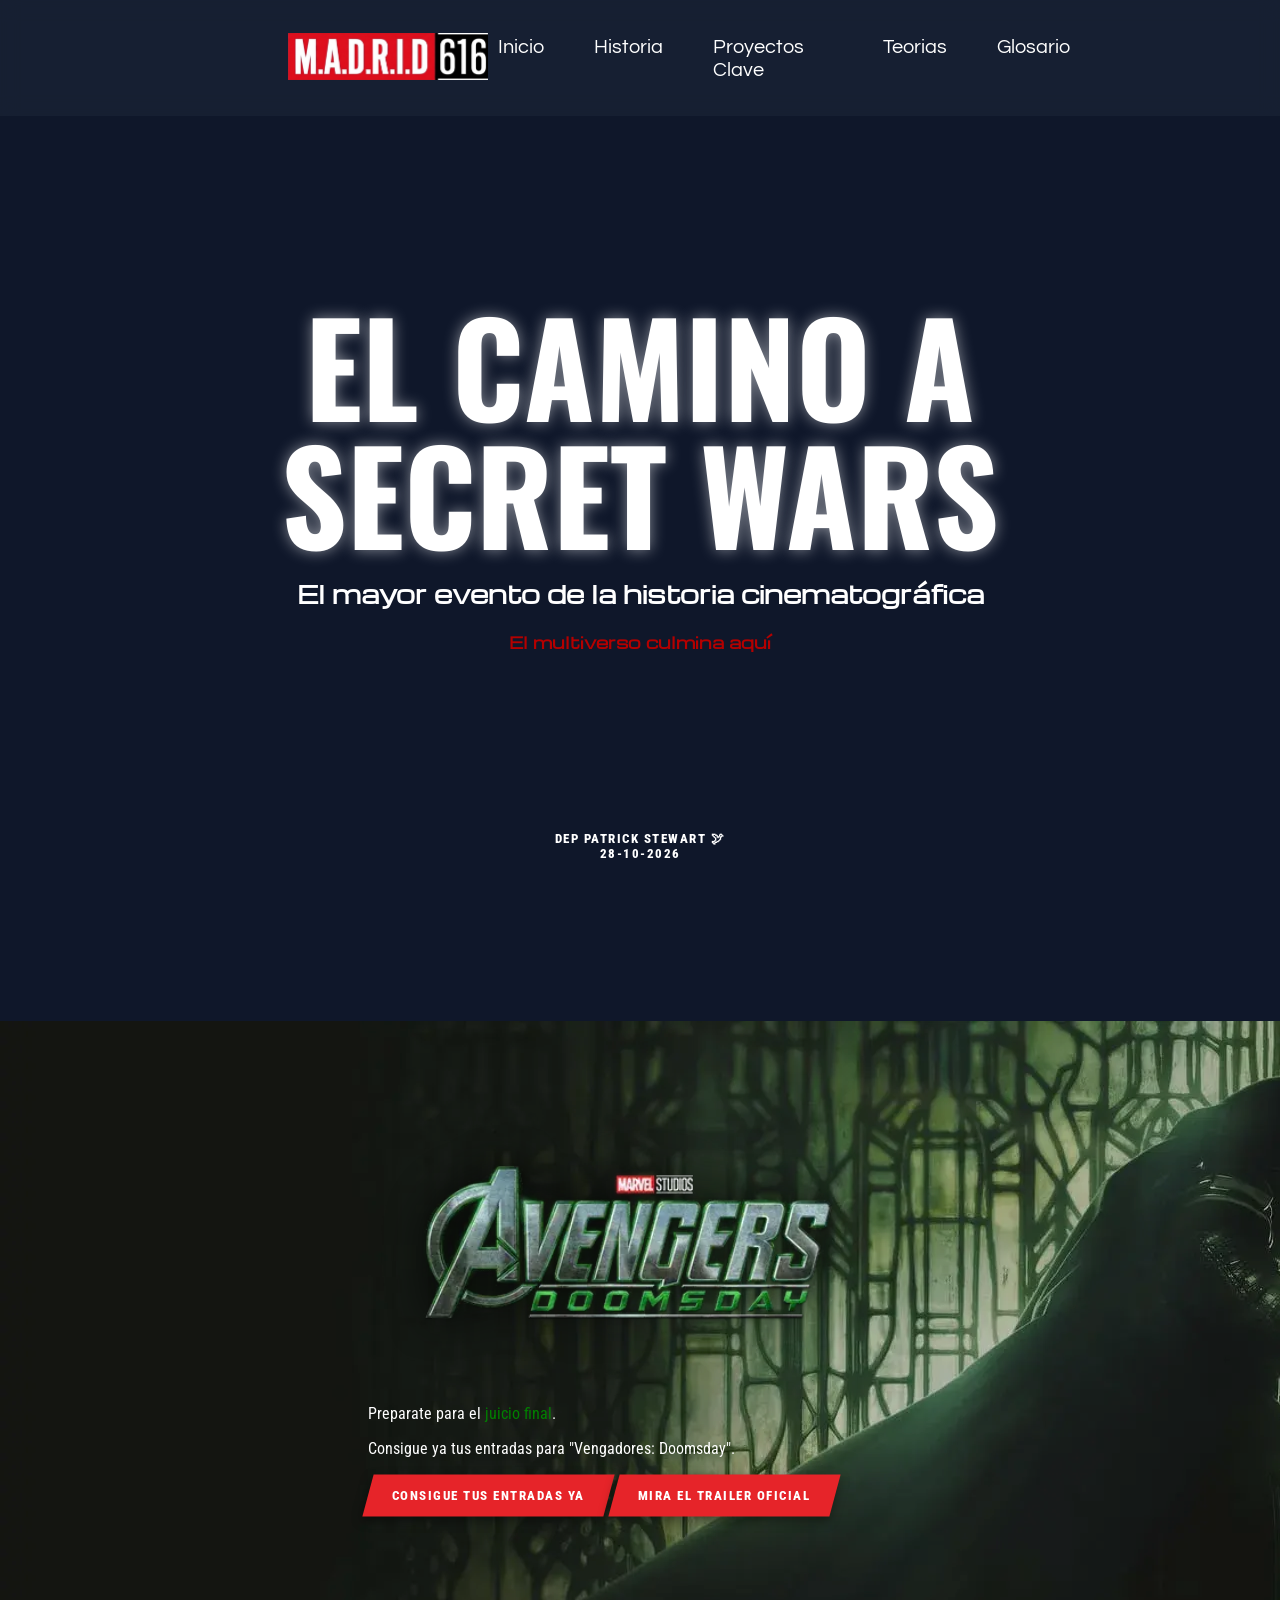
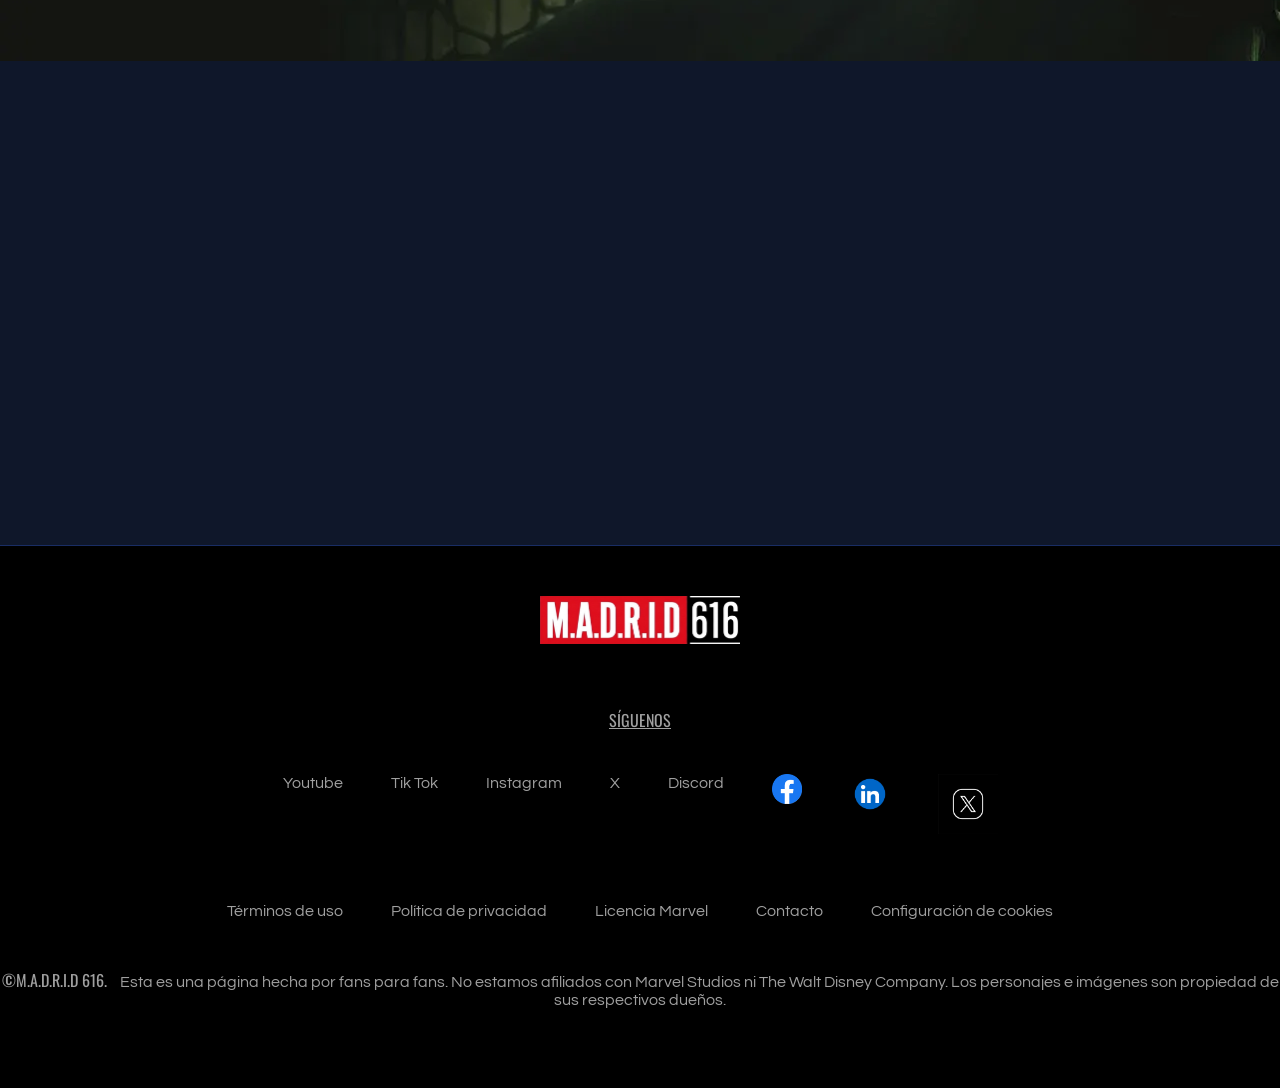
<file: index.html>
<!DOCTYPE html>
<html lang="es">
<head>
    <meta charset="UTF-8">
    <meta name="viewport" content="width=device-width, initial-scale=1.0">
    <title>M.A.D.R.I.D 616: El camino a Secret Wars: El evento mas grande de la historia del cine</title>
    <meta name="description" content="Descripción del camino a secret wars, marvel en el cine, spiderman peliculas, vengadores peliculas, secret wars, doomsday">
    <meta name="keywords" content=" M.A.D.R.I.D, 616, MADRID 616, madrid 616, madrid, Madrid616, Marvel, Spiderman, Spider-Man, marvel, Superhéroes, Historia, Peter Parker, Miles, Peter, Morales, Araña, Videojuego, Videojuegos, Pelicula, Peli, Peliculas, vengadores, Vengadores, doomsday, Doomsday, avengers, Avengers, Secret Wars, secret wars, doom, Doom, Muerte, muerte, Doctor doom, doctor doom">
    <meta name="author" content="Flavio Alonso Ramos"> 
    <meta name="robots" content="index,follow">
    <link rel="stylesheet" href="estilo-index.css">
    <!-- LAS KEYWORDS NO SIRVEN PARA NADA ACTUALMENTE -->
    <link rel="preconnect" href="https://fonts.googleapis.com">
    <link rel="preconnect" href="https://fonts.gstatic.com" crossorigin>
    <link href="https://fonts.googleapis.com/css2?family=Google+Sans:ital,opsz,wght@0,17..18,400..700;1,17..18,400..700&family=Michroma&family=Oswald:wght@200..700&family=Questrial&family=Roboto+Condensed:ital,wght@0,100..900;1,100..900&display=swap" rel="stylesheet">
    <link rel="stylesheet" href="https://fonts.googleapis.com/css2?family=Material+Symbols+Outlined:opsz,wght,FILL,GRAD@20..48,100..700,0..1,-50..200&icon_names=home" />
    <link rel="stylesheet" href="https://fonts.googleapis.com/css2?family=Material+Symbols+Outlined:opsz,wght,FILL,GRAD@20..48,100..700,0..1,-50..200&icon_names=search" />
    <link rel="apple-touch-icon" sizes="180x180" href="imagenes/apple-touch-icon.png">
    <link rel="icon" type="image/png" sizes="32x32" href="imagenes/favicon-32x32.png">
    <link rel="icon" type="image/png" sizes="16x16" href="imagenes/favicon-16x16.png">
    <link rel="manifest" href="/site.webmanifest">
    <meta property="og:title" content="M.A.D.R.I.D 616">
    <meta property="og:description" content="Preparate para el fin del multiverso">
    <meta property="og:image" content="https://flavioalonso21.github.io/imagenes/banner-616-redes.sociales.jfif">
    <meta property="og:url" content="https://flavioalonso21.github.io">
    <meta name="twitter:card" content="summary">
    <link rel="canonical" href="https://FlavioAlonso21.github.io">
</head>
<body>
    <header>
        <a href="#"><img class="logoindice" src="imagenes/logo Madrid616slim.jpg" alt="M.A.D.R.I.D 616" width="200px"></a>
        <ol class="indice">
            <li class="elementolista"><a class="elementolista">Inicio</a></li>
            <li class="elementolista"><a class="elementolista">Historia</a></li>
            <li class="elementolista"><a class="elementolista" href="proyectos-clave.html">Proyectos Clave</a></li>
            <li class="elementolista"><a class="elementolista">Teorias</a></li>
            <li class="elementolista"><a class="elementolista">Glosario</a></li>
        </ol>
    </header>
    <h1>EL CAMINO A<br>SECRET WARS</h1>
    <h2>El mayor evento de la historia cinematográfica</h2>
    <h3>El multiverso culmina aquí</h3>
    <div class="patrick-stewart"><a href="https://www.instagram.com/p/DfFzWpgDPMe/?utm_source=ig_web_button_share_sheet" target="_blank" rel="noopener noreferrer"><p>DEP Patrick Stewart 🕊</p><p>28-10-2026</p></a></div>
    <section class="imagenentradasdoomsday">
        <img class="imagenentradasdoomsday" src="imagenes/doomwide.webp" alt="imagenentradasdoomsday">
        <div class="caja-doomsday-logo">
            <img class="doomsdaylogo" src="imagenes/avengersdoomsday_logooficial.webp" alt="doomsdaylogo">
            <p>Preparate para el <span>juicio final</span>.</p>
            <p>Consigue ya tus entradas para "Vengadores: Doomsday".</p>
            <div class="fila-botones">
            <a href="https://cineyelmo.com/es/detalle?movie=vengadores-doomsday&utm_source=google&utm_medium=cpc&utm_campaign=search%23vengadores-doomsday%23Estreno&utm_term=avengers%20doomsday%20entradas&utm_id=24322752150&utm_source_platform=Google%20Ads&gad_source=1&gad_campaignid=24322752150&gbraid=0AAAAADuW1CkVoNWW1jtA71bX7kogzvkUy&gclid=Cj0KCQjw3YvXBhCDARIsAKB-ox9jSJRiHyXf3F4Lr9kE9o5vtJD7HtQQkiGU_l_ZJxM5Bv0xhxtzNW4aAt0-EALw_wcB" target="_blank" rel="noopener noreferrer">
                <span>CONSIGUE TUS ENTRADAS YA</span>
            </a>
            <a href="https://youtu.be/gcjnEYJ4OB8?si=Nw3swYfHQvPS4Lxo" target="_blank" rel="noopener noreferrer">
                <span>MIRA EL TRAILER OFICIAL</span>
            </a>
        </div>
        </div>
    </section>
    <footer>
        <div class="footer">
            <div class="footer-logo">
                <img src="imagenes/logo Madrid616slim.jpg" alt="M.A.D.R.I.D 616" width="200px">
            </div>
            <div class="seccion-redes">
                <p>SÍGUENOS</p>
                <ol class="redes-sociales">
                    <li><a href="https://www.youtube.com/@LamineYamal" target="_blank" rel="noopener noreferrer">Youtube</a></li>
                    <li><a href="https://tistos.com/uploads/main/87c7eba7f4217e1052b1516aa51560a0.png" target="_blank" rel="noopener noreferrer">Tik Tok</a></li>
                    <li><a href="https://www.instagram.com/leomessi/" target="_blank" rel="noopener noreferrer">Instagram</a></li>
                    <li><a href="https://x.com/" target="_blank" rel="noopener noreferrer">X</a></li>
                    <li><a href="https://www.discord.com" target="_blank" rel="noopener noreferrer">Discord</a></li>
                    <li><a href="https://facebook.com/" target="_blank" rel="noopener noreferrer"><img src="imagenes/facebook-web.png" alt="facebook-logo" width="30px"></a></li>
                    <li><a href="https://linkedin.com/" target="_blank" rel="noopener noreferrer"><img src="imagenes/linkedin-logo-png.webp" alt="linkedin-logo" width="40px"></a></li>
                    <li><a href="https://x.com/" target="_blank" rel="noopener noreferrer"><img src="imagenes/nuevo-icono-twitter-logo-x-.jpg" alt="x-logo" width="60px"></a></li>
                </ol>
            </div>
            <ol class="footer-links">
                <li><a href="https://pokesurvivor.com/" target="_blank" rel="noopener noreferrer">Términos de uso</a></li>
                <li><a href="https://privacy.thewaltdisneycompany.com/en/current-privacy-policy/" target="_blank" rel="noopener noreferrer">Política de privacidad</a></li>
                <li><a href="https://www.marvel.com/corporate/license_tou" target="_blank" rel="noopener noreferrer">Licencia Marvel</a></li>
                <li><a href="https://www.xtrafondos.com/wallpapers/pikachu-relajado-en-una-jacuzzi-con-vista-al-bosque-13192.jpg" target="_blank" rel="noopener noreferrer">Contacto</a></li>
                <li><a href="https://privacy.thewaltdisneycompany.com/en/current-privacy-policy/cookies-policy/" target="_blank" rel="noopener noreferrer">Configuración de cookies</a></li>
            </ol>
            
            <p class="info-final">
                <span>©M.A.D.R.I.D 616.</span> Esta es una página hecha por fans para fans. No estamos afiliados con Marvel Studios ni The Walt Disney Company. Los personajes e imágenes son propiedad de sus respectivos dueños.
            </p> 
        </div>
    </footer>
</body>
</html>
</file>
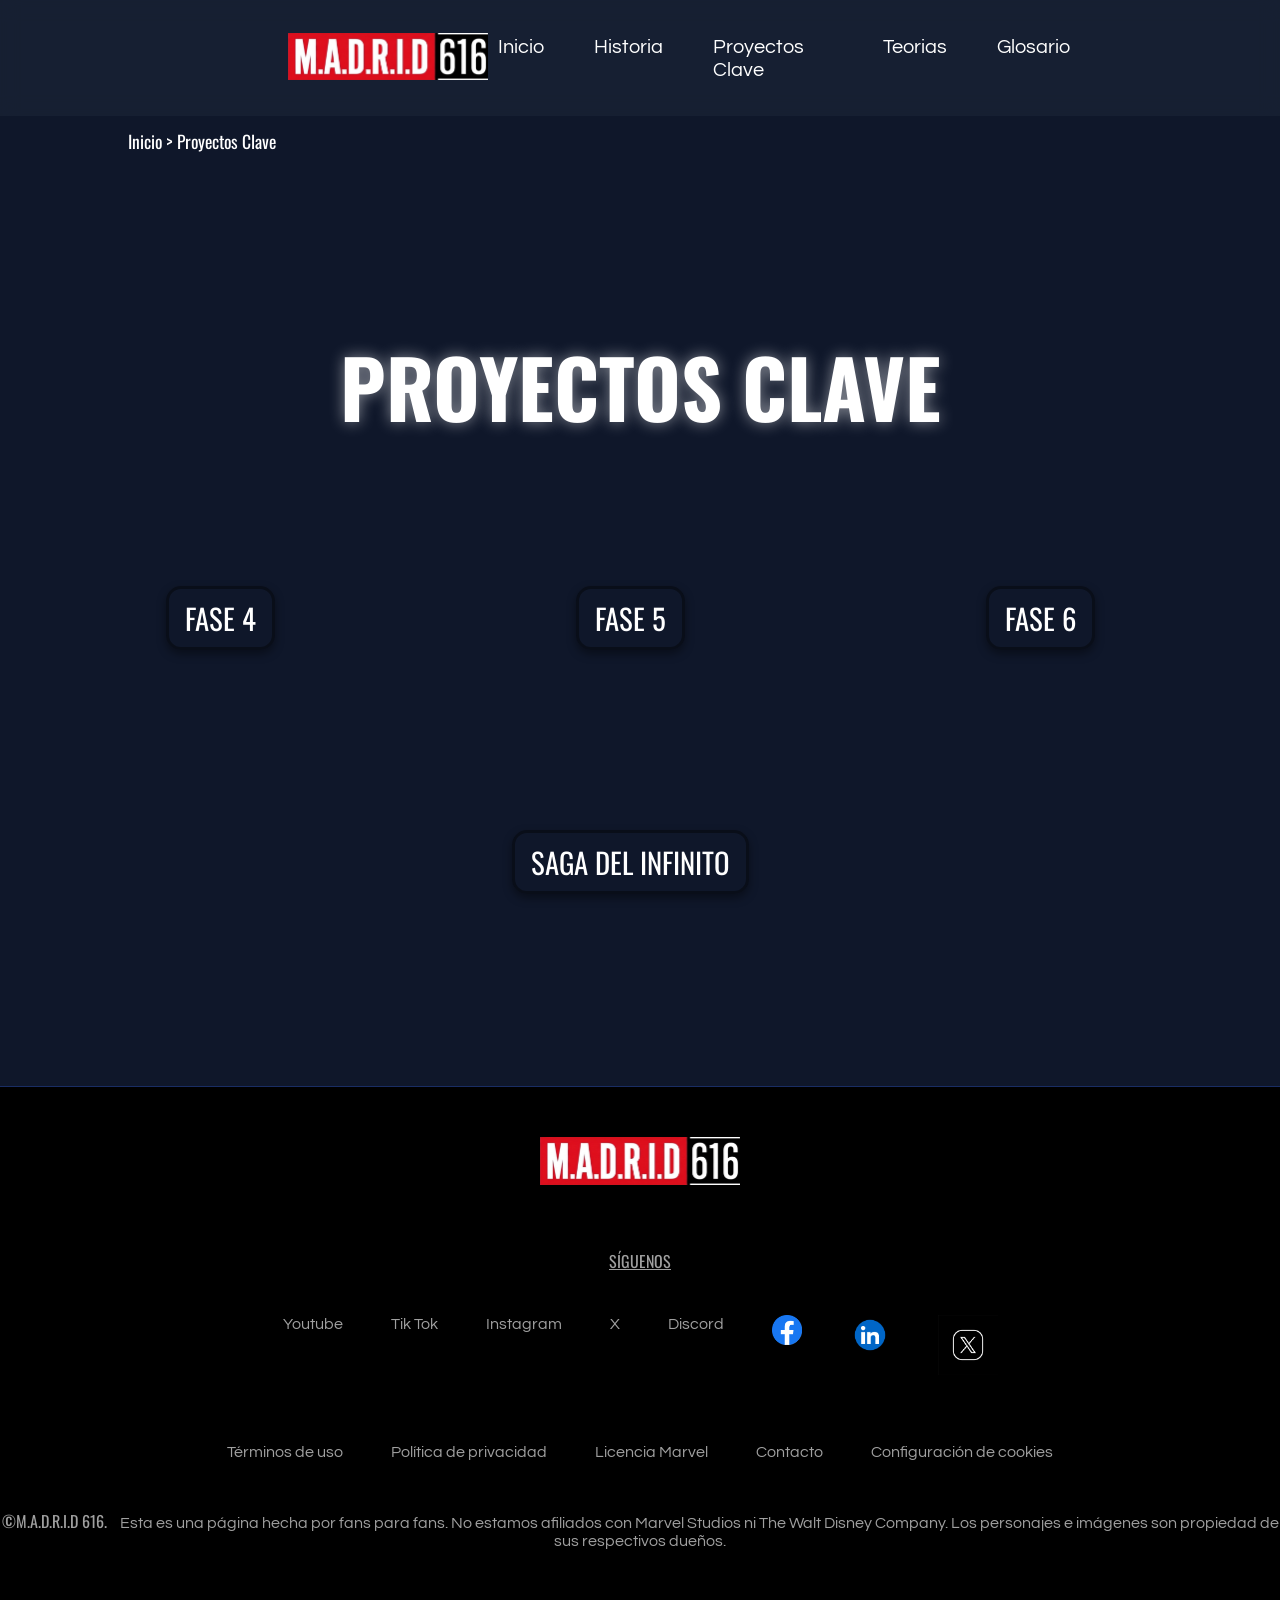
<file: proyectos-clave.html>
<!DOCTYPE html>
<html lang="es">
<head>
    <meta charset="UTF-8">
    <meta name="viewport" content="width=device-width, initial-scale=1.0">
    <title>Proyectos Clave - M.A.D.R.I.D 616: El camino a Secret Wars.</title>
    <meta name="author" content="Flavio Alonso Ramos"> 
    <meta name="robots" content="index,follow">
    <link rel="stylesheet" href="estilo-proyectos-clave.css">
    <!-- LAS KEYWORDS NO SIRVEN PARA NADA ACTUALMENTE -->
    <link rel="preconnect" href="https://fonts.googleapis.com">
    <link rel="preconnect" href="https://fonts.gstatic.com" crossorigin>
    <link href="https://fonts.googleapis.com/css2?family=Google+Sans:ital,opsz,wght@0,17..18,400..700;1,17..18,400..700&family=Michroma&family=Oswald:wght@200..700&family=Questrial&family=Roboto+Condensed:ital,wght@0,100..900;1,100..900&display=swap" rel="stylesheet">
    <link rel="stylesheet" href="https://fonts.googleapis.com/css2?family=Material+Symbols+Outlined:opsz,wght,FILL,GRAD@20..48,100..700,0..1,-50..200&icon_names=home" />
    <link rel="stylesheet" href="https://fonts.googleapis.com/css2?family=Material+Symbols+Outlined:opsz,wght,FILL,GRAD@20..48,100..700,0..1,-50..200&icon_names=search" />
    <link rel="apple-touch-icon" sizes="180x180" href="imagenes/apple-touch-icon.png">
    <link rel="icon" type="image/png" sizes="32x32" href="imagenes/favicon-32x32.png">
    <link rel="icon" type="image/png" sizes="16x16" href="imagenes/favicon-16x16.png">
    <link rel="manifest" href="/site.webmanifest">
    <meta property="og:title" content="M.A.D.R.I.D 616">
    <meta property="og:description" content="Preparate para el fin del multiverso">
    <meta property="og:image" content="https://flavioalonso21.github.io/imagenes/banner-616-redes.sociales.jfif">
    <meta property="og:url" content="https://flavioalonso21.github.io">
    <meta name="twitter:card" content="summary">
    <link rel="canonical" href="https://FlavioAlonso21.github.io">
</head>
<body>
    <header>
        <a href="index.html"><img class="logoindice" src="imagenes/logo Madrid616slim.jpg" alt="M.A.D.R.I.D 616" width="200px"></a>
        <ol class="indice">
            <li class="elementolista"><a class="elementolista" href="index.html">Inicio</a></li>
            <li class="elementolista"><a class="elementolista">Historia</a></li>
            <li class="elementolista"><a class="elementolista">Proyectos Clave</a></li>
            <li class="elementolista"><a class="elementolista">Teorias</a></li>
            <li class="elementolista"><a class="elementolista">Glosario</a></li>
        </ol>
    </header>
    <div class="migas"><a class="migas" href="index.html">Inicio > </a><a class="migas" href="proyectos-clave.html">Proyectos Clave</a></div>
    <h1>PROYECTOS CLAVE</h1>
    <ol class="lista-fases">
        <li class="fases">FASE 4</li>
        <li class="fases">FASE 5</li>
        <li class="fases">FASE 6</li>
    </ol>
    <ol class="lista-fases">
        <li class="fases"><a class="fases" href="saga-del-infinito.html">SAGA DEL INFINITO</a></li>
    </ol>
    <footer>
        <div class="footer">
            <div class="footer-logo">
                <img src="imagenes/logo Madrid616slim.jpg" alt="M.A.D.R.I.D 616" width="200px">
            </div>
            <div class="seccion-redes">
                <p>SÍGUENOS</p>
                <ol class="redes-sociales">
                    <li><a href="https://www.youtube.com/@LamineYamal" target="_blank" rel="noopener noreferrer">Youtube</a></li>
                    <li><a href="https://tistos.com/uploads/main/87c7eba7f4217e1052b1516aa51560a0.png" target="_blank" rel="noopener noreferrer">Tik Tok</a></li>
                    <li><a href="https://www.instagram.com/leomessi/" target="_blank" rel="noopener noreferrer">Instagram</a></li>
                    <li><a href="https://x.com/" target="_blank" rel="noopener noreferrer">X</a></li>
                    <li><a href="https://www.discord.com" target="_blank" rel="noopener noreferrer">Discord</a></li>
                    <li><a href="https://facebook.com/" target="_blank" rel="noopener noreferrer"><img src="imagenes/facebook-web.png" alt="facebook-logo" width="30px"></a></li>
                    <li><a href="https://linkedin.com/" target="_blank" rel="noopener noreferrer"><img src="imagenes/linkedin-logo-png.webp" alt="linkedin-logo" width="40px"></a></li>
                    <li><a href="https://x.com/" target="_blank" rel="noopener noreferrer"><img src="imagenes/nuevo-icono-twitter-logo-x-.jpg" alt="x-logo" width="60px"></a></li>
                </ol>
            </div>
            <ol class="footer-links">
                <li><a href="https://pokesurvivor.com/" target="_blank" rel="noopener noreferrer">Términos de uso</a></li>
                <li><a href="https://privacy.thewaltdisneycompany.com/en/current-privacy-policy/" target="_blank" rel="noopener noreferrer">Política de privacidad</a></li>
                <li><a href="https://www.marvel.com/corporate/license_tou" target="_blank" rel="noopener noreferrer">Licencia Marvel</a></li>
                <li><a href="https://www.xtrafondos.com/wallpapers/pikachu-relajado-en-una-jacuzzi-con-vista-al-bosque-13192.jpg" target="_blank" rel="noopener noreferrer">Contacto</a></li>
                <li><a href="https://privacy.thewaltdisneycompany.com/en/current-privacy-policy/cookies-policy/" target="_blank" rel="noopener noreferrer">Configuración de cookies</a></li>
            </ol>
            
            <p class="info-final">
                <span>©M.A.D.R.I.D 616.</span> Esta es una página hecha por fans para fans. No estamos afiliados con Marvel Studios ni The Walt Disney Company. Los personajes e imágenes son propiedad de sus respectivos dueños.
            </p> 
        </div>
    </footer>
</body>
</html>
</file>
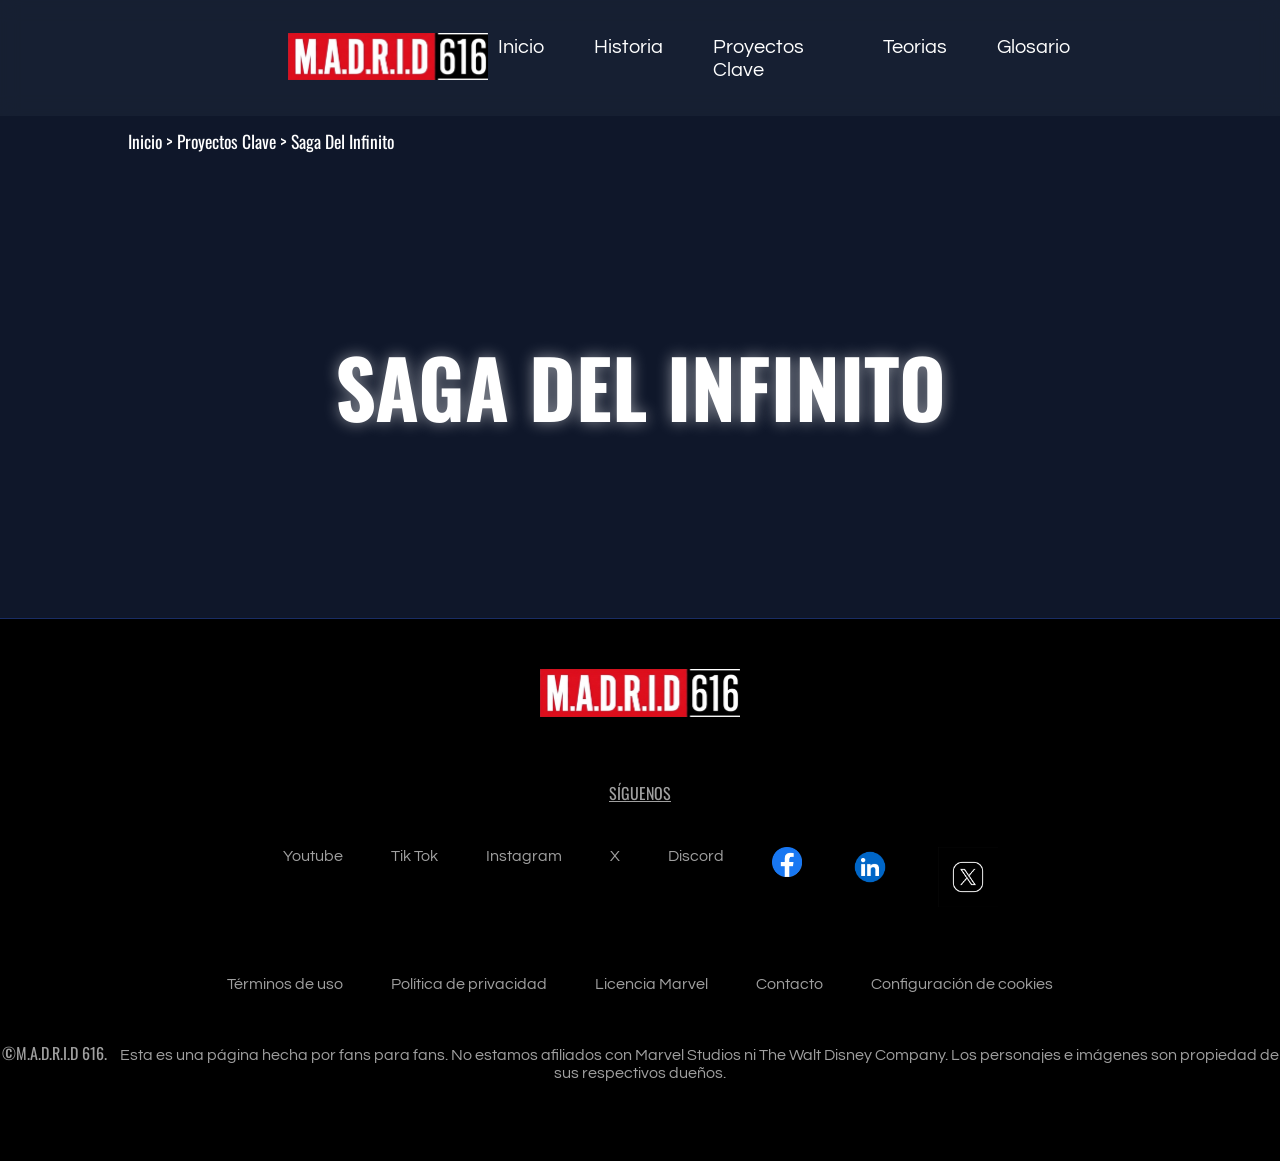
<file: saga-del-infinito.html>
<!DOCTYPE html>
<html lang="es">
<head>
    <meta charset="UTF-8">
    <meta name="viewport" content="width=device-width, initial-scale=1.0">
    <title>Saga Del Infinito - M.A.D.R.I.D 616: El camino a Secret Wars.</title>
    <meta name="author" content="Flavio Alonso Ramos"> 
    <meta name="robots" content="index,follow">
    <link rel="stylesheet" href="estilo-proyectos-clave.css">
    <!-- LAS KEYWORDS NO SIRVEN PARA NADA ACTUALMENTE -->
    <link rel="preconnect" href="https://fonts.googleapis.com">
    <link rel="preconnect" href="https://fonts.gstatic.com" crossorigin>
    <link href="https://fonts.googleapis.com/css2?family=Google+Sans:ital,opsz,wght@0,17..18,400..700;1,17..18,400..700&family=Michroma&family=Oswald:wght@200..700&family=Questrial&family=Roboto+Condensed:ital,wght@0,100..900;1,100..900&display=swap" rel="stylesheet">
    <link rel="stylesheet" href="https://fonts.googleapis.com/css2?family=Material+Symbols+Outlined:opsz,wght,FILL,GRAD@20..48,100..700,0..1,-50..200&icon_names=home" />
    <link rel="stylesheet" href="https://fonts.googleapis.com/css2?family=Material+Symbols+Outlined:opsz,wght,FILL,GRAD@20..48,100..700,0..1,-50..200&icon_names=search" />
    <link rel="apple-touch-icon" sizes="180x180" href="imagenes/apple-touch-icon.png">
    <link rel="icon" type="image/png" sizes="32x32" href="imagenes/favicon-32x32.png">
    <link rel="icon" type="image/png" sizes="16x16" href="imagenes/favicon-16x16.png">
    <link rel="manifest" href="/site.webmanifest">
    <meta property="og:title" content="M.A.D.R.I.D 616">
    <meta property="og:description" content="Preparate para el fin del multiverso">
    <meta property="og:image" content="https://flavioalonso21.github.io/imagenes/banner-616-redes.sociales.jfif">
    <meta property="og:url" content="https://flavioalonso21.github.io">
    <meta name="twitter:card" content="summary">
    <link rel="canonical" href="https://FlavioAlonso21.github.io">
</head>
<body>
    <header>
        <a href="index.html"><img class="logoindice" src="imagenes/logo Madrid616slim.jpg" alt="M.A.D.R.I.D 616" width="200px"></a>
        <ol class="indice">
            <li class="elementolista"><a class="elementolista">Inicio</a></li>
            <li class="elementolista"><a class="elementolista">Historia</a></li>
            <li class="elementolista"><a class="elementolista">Proyectos Clave</a></li>
            <li class="elementolista"><a class="elementolista">Teorias</a></li>
            <li class="elementolista"><a class="elementolista">Glosario</a></li>
        </ol>
    </header>
    <div class="migas"><a class="migas" href="index.html">Inicio > </a><a class="migas" href="proyectos-clave.html">Proyectos Clave > </a><a class="migas" href="saga-del-infinito.html">Saga Del Infinito</a></div>
    <h1>SAGA DEL INFINITO</h1>
    <footer>
        <div class="footer">
            <div class="footer-logo">
                <img src="imagenes/logo Madrid616slim.jpg" alt="M.A.D.R.I.D 616" width="200px">
            </div>
            <div class="seccion-redes">
                <p>SÍGUENOS</p>
                <ol class="redes-sociales">
                    <li><a href="https://www.youtube.com/@LamineYamal" target="_blank" rel="noopener noreferrer">Youtube</a></li>
                    <li><a href="https://tistos.com/uploads/main/87c7eba7f4217e1052b1516aa51560a0.png" target="_blank" rel="noopener noreferrer">Tik Tok</a></li>
                    <li><a href="https://www.instagram.com/leomessi/" target="_blank" rel="noopener noreferrer">Instagram</a></li>
                    <li><a href="https://x.com/" target="_blank" rel="noopener noreferrer">X</a></li>
                    <li><a href="https://www.discord.com" target="_blank" rel="noopener noreferrer">Discord</a></li>
                    <li><a href="https://facebook.com/" target="_blank" rel="noopener noreferrer"><img src="imagenes/facebook-web.png" alt="facebook-logo" width="30px"></a></li>
                    <li><a href="https://linkedin.com/" target="_blank" rel="noopener noreferrer"><img src="imagenes/linkedin-logo-png.webp" alt="linkedin-logo" width="40px"></a></li>
                    <li><a href="https://x.com/" target="_blank" rel="noopener noreferrer"><img src="imagenes/nuevo-icono-twitter-logo-x-.jpg" alt="x-logo" width="60px"></a></li>
                </ol>
            </div>
            <ol class="footer-links">
                <li><a href="https://pokesurvivor.com/" target="_blank" rel="noopener noreferrer">Términos de uso</a></li>
                <li><a href="https://privacy.thewaltdisneycompany.com/en/current-privacy-policy/" target="_blank" rel="noopener noreferrer">Política de privacidad</a></li>
                <li><a href="https://www.marvel.com/corporate/license_tou" target="_blank" rel="noopener noreferrer">Licencia Marvel</a></li>
                <li><a href="https://www.xtrafondos.com/wallpapers/pikachu-relajado-en-una-jacuzzi-con-vista-al-bosque-13192.jpg" target="_blank" rel="noopener noreferrer">Contacto</a></li>
                <li><a href="https://privacy.thewaltdisneycompany.com/en/current-privacy-policy/cookies-policy/" target="_blank" rel="noopener noreferrer">Configuración de cookies</a></li>
            </ol>
            
            <p class="info-final">
                <span>©M.A.D.R.I.D 616.</span> Esta es una página hecha por fans para fans. No estamos afiliados con Marvel Studios ni The Walt Disney Company. Los personajes e imágenes son propiedad de sus respectivos dueños.
            </p> 
        </div>
    </footer>
</body>
</html>
</file>
<file: estilo-index.css>
body{
    margin: 0 0 0 0;
    background-color: #0f172a;
    background-image:
    background-size: 100% auto;
    color: white;
    overflow-x: hidden;
}
header{
    display: flex;
    box-sizing: border-box;
    background-color: rgba(30, 41, 59, 0.5);
    justify-content: space-between;
    align-items: center;
    padding: 10px 40px;
    position: fixed;
    top: 0;
    left: 0;
    width: 100%;
    z-index: 1000;
    backdrop-filter: blur(10px);
    -webkit-backdrop-filter: blur(10px);
}
@keyframes efecto-indice{
    0%{
        filter: blur(0px);
        transform: scale(1);
        background: transparent;
    }
    50%{
        filter: blur(1px);
    }
    100%{
        filter: blur(0px);
        transform: scale(1.05);
        background: rgba(255, 0, 0, 0.75);
    }
}
.indice{
    display: flex;
    font-size: 125%;
    gap: 30px;
    padding: 0 10rem 0 0;
}
.logoindice{
    padding: 1px 0 0 15.5rem;
}
li.elementolista{
    margin: 0;
    display: inline-block;
    text-decoration: none;
    border-radius: 30px;
    padding: 5px 10px;
    cursor: pointer;
    transition : transform 0,7 cubic-bezier(0.25,1, 0.5, 1), background-color 0.4s ease, filter 0.4s ease;
}
li.elementolista:hover{
    animation : efecto-indice 0.7s cubic-bezier(0.25, 1, 0.5, 1) forwards;
}
a.elementolista{
    text-decoration: none;
    color: white;
    font-family: Questrial;
}
h1{
    font-size: 8rem;
    text-align: center;
    font-family: Oswald;
    width: fit-content;
    line-height: 1.0;
    margin: 300px auto 5px auto;
    padding: auto;
    text-shadow:0 0 15px rgba(255, 255, 255, 0.5);
}
h2{
    text-align: center;
    font-family: Michroma;
}
h3{
    font-size: 1rem;
    color: rgb(180, 0, 0);
    text-align: center;
    font-family: Michroma;
    padding: 0 0 10rem 0 ;
}
div.patrick-stewart{
    text-align: center;
    padding: 0 0 10rem 0;
}
div.patrick-stewart p{
    padding: 0;
    margin: 0;
    display: inline-block;
}
div.patrick-stewart a{
    display: inline-flex;
    flex-direction: column;
    text-decoration: none;
    color: white;
    font-family: Roboto Condensed, sans-serif;
    font-weight: 800;
    font-size: 0.8rem;
    letter-spacing: 1.5px;
    text-transform: uppercase;
}
div.patrick-stewart a:hover{
    color: yellow;
}
section.imagenentradasdoomsday{
    position: relative;
    overflow: hidden;
    margin: 0 0 30rem 0;
}
img.imagenentradasdoomsday{
    text-align: center;
    margin: 0;
    padding: 0;
    z-index: 1;
    filter: brightness(75%);
}
div.caja-doomsday-logo{
    position: absolute;
    top: 50%;
    transform: translateY(-58%);
    left: 23rem;
    z-index: 2;
    max-width: 500px;
}
img.doomsdaylogo{
    margin: 0;
    width: 110%;
    display: block;
    height: auto;
}
div.caja-doomsday-logo p{
    font-family: Roboto Condensed, sans-serif;
}
div.caja-doomsday-logo p span{
    color: green;
}
.fila-botones{
    display: flex;
    align-items: center;
    flex-direction: row;
    gap: 5px;
    margin-top: 15px;
}
.fila-botones a{
    display: inline-block;
    background-color: #e62429;
    color: #ffffff;
    text-decoration: none;
    padding: 12px 24px;
    cursor: pointer;
    transform: skewX(-15deg);
    transition: background-color 0.4s ease, transform 0.4s ease;
    box-shadow: 0 4px 10px rgba(0, 0, 0, 0.4);
}
.fila-botones a:hover{
    background-color: #b3161b;
    transform: skewX(-15deg) scale(1.01);
}
.fila-botones a span{
    display: inline-block;
    transform: skewX(15deg);
    font-family: Roboto Condensed, sans-serif;
    font-weight: 800;
    font-size: 0.8rem;
    letter-spacing: 1.5px;
    text-transform: uppercase;
}
footer{
    background-color: black;
    margin: 0;
    padding: 0 0 1px 0;
    border-top: 1px solid rgb(25, 45, 100);
    padding: 0 0 5rem 0;
    box-sizing: border-box;
}
div.footer-logo img{
    display: block;
    margin: 50px auto 0;
}
.footer-links{
    list-style: none;
    padding: 0;
    margin: 3rem 0;
    display: flex;
    justify-content: center;
    gap: 3rem;
}
.footer-links li a{
    text-decoration: none;
    font-family: Questrial;
    color: #a0a0a0;
}
.footer-links li a:hover{
    color: white;
}
.seccion-redes p{
    padding-top: 3rem;
    padding-bottom: 1rem;
    font-family: Oswald;
    color: #a0a0a0;
    text-decoration: underline;
    text-align: center;
}
.redes-sociales{
    list-style: none;
    padding: 10px 0 0 0;
    margin: 0 0 3rem 0;
    padding-bottom: 1rem;
    display: flex;
    justify-content: center;
    text-align: center;
    gap: 3rem;
}
.redes-sociales a{
    color: #a0a0a0;
    text-decoration: none;
    font-family: Questrial;
}
.redes-sociales a:hover{
    color: white;
}
.info-final{
    text-align: center;
    font-family: Questrial;
    color: #a0a0a0;
    padding: 0 0 0 0;
    margin: 0;
}
.info-final span{
    font-family: Oswald;
    margin: 0 10px 0 0;
}
</file>
<file: estilo-proyectos-clave.css>
body{
    margin: 0 0 0 0;
    background-color: #0f172a;
    background-image:
    background-size: 100% auto;
    color: white;
    overflow-x: hidden;
}
header{
    display: flex;
    box-sizing: border-box;
    background-color: rgba(30, 41, 59, 0.5);
    justify-content: space-between;
    align-items: center;
    padding: 10px 40px;
    position: fixed;
    top: 0;
    left: 0;
    width: 100%;
    z-index: 1000;
    backdrop-filter: blur(10px);
    -webkit-backdrop-filter: blur(10px);
}
@keyframes efecto-indice{
    0%{
        filter: blur(0px);
        transform: scale(1);
        background: transparent;
    }
    50%{
        filter: blur(1px);
    }
    100%{
        filter: blur(0px);
        transform: scale(1.05);
        background: rgba(255, 0, 0, 0.75);
    }
}
.indice{
    display: flex;
    font-size: 125%;
    gap: 30px;
    padding: 0 10rem 0 0;
}
.logoindice{
    padding: 1px 0 0 15.5rem;
}
li.elementolista{
    margin: 0;
    display: inline-block;
    text-decoration: none;
    border-radius: 30px;
    padding: 5px 10px;
    cursor: pointer;
    transition : transform 0,7 cubic-bezier(0.25,1, 0.5, 1), background-color 0.4s ease, filter 0.4s ease;
}
li.elementolista:hover{
    animation : efecto-indice 0.7s cubic-bezier(0.25, 1, 0.5, 1) forwards;
}
a.elementolista{
    text-decoration: none;
    color: white;
    font-family: Questrial;
}
div.migas{
    margin: 8rem;
}
a.migas{
    color: white;
    text-decoration: none;
    font-family: Oswald;
    font-size: 110%;
}
h1{
    margin: 12rem auto 10rem auto;
    font-size: 500%;
    text-align: center;
    font-family: Oswald;
    width: fit-content;
    line-height: 1.0;
    text-shadow:0 0 15px rgba(255, 255, 255, 0.5);
}
.lista-fases{
    display: flex;
    margin: 0 60px 180px 0;
    gap: 50px;
    font-size: 180%;
    text-decoration: none;
    list-style: none;
    font-family: Oswald;
}
li.fases{
    border: rgba(0, 0, 0, 0.4) solid;
    margin: auto;
    transition: background-color 0.4s ease, transform 0.4s ease;
    box-shadow: 0 4px 10px rgba(0, 0, 0, 0.4);
    padding: 8px 16px;
    border-radius: 15px;
    cursor: pointer;
}
a.fases{
    color: white;
    text-decoration: none;
}
li.fases:hover{
    background-color: #b3161b;
    transform: scale(1.01);
}
footer{
    background-color: black;
    margin: 12rem 0 0 0;
    padding: 0 0 1px 0;
    border-top: 1px solid rgb(25, 45, 100);
    padding: 0 0 5rem 0;
    box-sizing: border-box;
}
div.footer-logo img{
    display: block;
    margin: 50px auto 0;
}
.footer-links{
    list-style: none;
    padding: 0;
    margin: 3rem 0;
    display: flex;
    justify-content: center;
    gap: 3rem;
}
.footer-links li a{
    text-decoration: none;
    font-family: Questrial;
    color: #a0a0a0;
}
.footer-links li a:hover{
    color: white;
}
.seccion-redes p{
    padding-top: 3rem;
    padding-bottom: 1rem;
    font-family: Oswald;
    color: #a0a0a0;
    text-decoration: underline;
    text-align: center;
}
.redes-sociales{
    list-style: none;
    padding: 10px 0 0 0;
    margin: 0 0 3rem 0;
    padding-bottom: 1rem;
    display: flex;
    justify-content: center;
    text-align: center;
    gap: 3rem;
}
.redes-sociales a{
    color: #a0a0a0;
    text-decoration: none;
    font-family: Questrial;
}
.redes-sociales a:hover{
    color: white;
}
.info-final{
    text-align: center;
    font-family: Questrial;
    color: #a0a0a0;
    padding: 0 0 0 0;
    margin: 0;
}
.info-final span{
    font-family: Oswald;
    margin: 0 10px 0 0;
}
</file>
